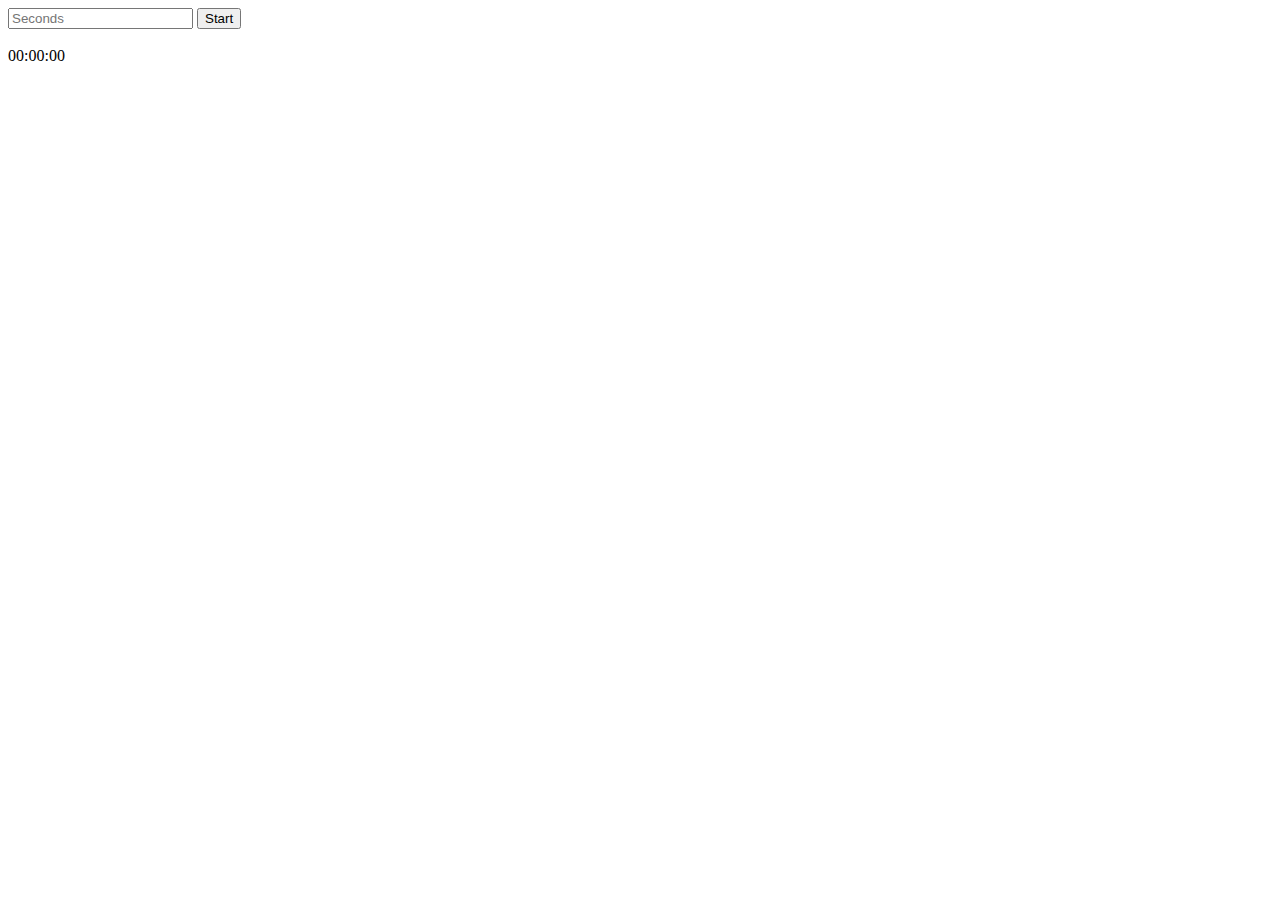
<file: 1 task/index.html>
<!DOCTYPE html>
<html lang="en">
  <head>
    <meta charset="UTF-8" />
    <meta http-equiv="X-UA-Compatible" content="IE=edge" />
    <meta name="viewport" content="width=device-width, initial-scale=1.0" />
    <title>1 task</title>
  </head>
  <body>
    <input placeholder="Seconds" class="input" type="text" />

    <button class="button">Start</button>

    <br />
    <br />

    <span class="span">00:00:00</span>

    <script src="./index.js"></script>
  </body>
</html>
</file>
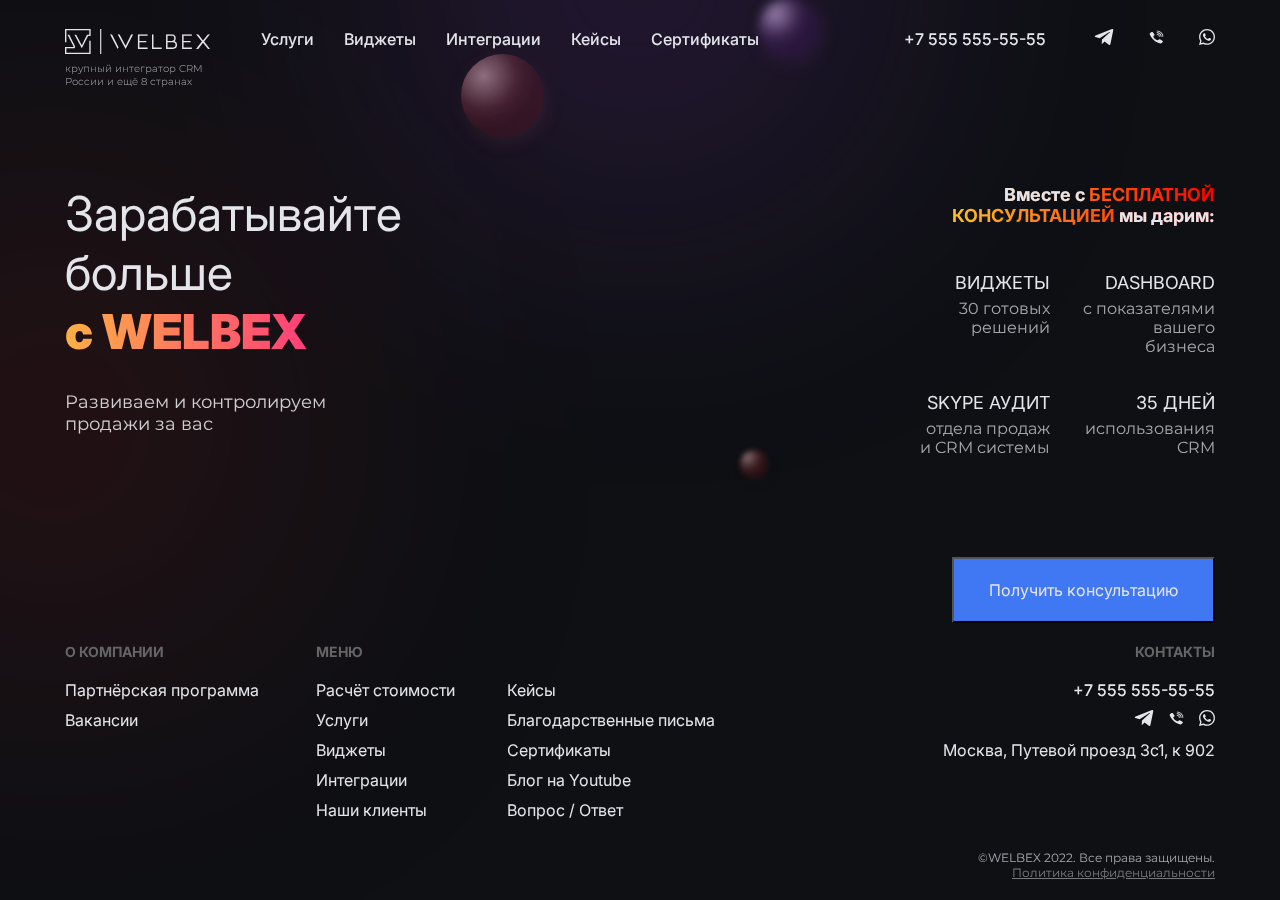
<file: 2 task/index.html>
<!DOCTYPE html>
<html lang="en">

<head>
  <meta charset="UTF-8" />
  <meta http-equiv="X-UA-Compatible" content="IE=edge" />
  <meta name="viewport" content="width=device-width, initial-scale=1.0" />
  <title>2 task</title>
  <link rel="stylesheet" href="./index.css" />
</head>

<body class="flex">
  <!-- хедер -->
  <header class="flex">
    <div class="container flex">
      <!-- логотип -->
      <div class="logo flex">
        <img src="./assets/logo_welbex.svg" height="25px" />
        <span class="logo__title text_montserrat">
          крупный интегратор CRM<br />Росcии и ещё 8 странах
        </span>
      </div>
      <!-- навигация -->
      <nav class="nav flex">
        <a href="" class="nav__link text_inter">Услуги</a>
        <a href="" class="nav__link text_inter">Виджеты</a>
        <a href="" class="nav__link text_inter">Интеграции</a>
        <a href="" class="nav__link text_inter">Кейсы</a>
        <a href="" class="nav__link text_inter">Сертификаты</a>
      </nav>
      <!-- связаться -->
      <div class="contact flex">
        <a href="tel:+7 555 555-55-55" class="nav__link text_inter">+7 555 555-55-55</a>
        <div class="messangers flex">
          <a href=""><img src="./assets/telegram.svg" height="16px" /></a>
          <a href=""><img src="./assets/viber.svg" height="16px" /></a>
          <a href=""><img src="./assets/whatsApp.svg" height="16px" /></a>
        </div>
      </div>
    </div>
  </header>
  <!-- контент -->
  <main>
    <div class="container main flex ">
      <!-- левая часть -->
      <div>
        <h1 class="main-title text_inter">
          Зарабатывайте больше<br />
          <span class="main-title__gradient">с WELBEX</span>
        </h1>
        <p class="main-subtitle text_montserrat">
          Развиваем и контролируем<br />продажи за вас
        </p>
      </div>
      <!-- правая часть -->
      <div class="content flex">
        <!-- шапка -->
        <h1 class="content-header text_inter"><span class="content-header__text">Вместе с</span>
          бесплатной<br />консультацией
          <span class="content-header__text">мы дарим:</span>
        </h1>
        <!-- колонки предложений -->
        <div class="content-body flex">
          <div class="content-body__element">
            <p class="content-body__title text_inter">Виджеты</p>
            <span class="content-body__text text_montserrat">30 готовых решений</span>
          </div>
          <div class="content-body__element">
            <p class="content-body__title text_inter">Dashboard</p>
            <span class="content-body__text text_montserrat">с показателями
              вашего бизнеса</span>
          </div>
          <div class="content-body__element">
            <p class="content-body__title text_inter">Skype Аудит</p>
            <span class="content-body__text text_montserrat">отдела продаж и CRM системы</span>
          </div>
          <div class="content-body__element">
            <p class="content-body__title text_inter">35 дней</p>
            <span class="content-body__text text_montserrat">использования CRM</span>
          </div>
        </div>
        <!-- альтернативный список вместо колонок -->
        <ul class="content-body_mob text_montserrat">
          <li>Skype аудит</li>
          <li>30 виджетов</li>
          <li>Dashboard</li>
          <li>Месяц аmoCRM</li>
        </ul>
        <!-- кнопка -->
        <button class="button_common text_inter">Получить консультацию</button>
      </div>
    </div>
    <!-- фон -->
    <div class="background">
      <div class="background__light background__light_purple"></div>
      <div class="background__light background__light_red"></div>
      <div class="background__ball background__ball_purple"></div>
      <div class="background__ball background__ball_orange"></div>
      <div class="background__ball background__ball_red"></div>
    </div>
  </main>
  <!-- футер -->
  <footer class="flex">
    <div class="container flex">
      <div>
        <!-- блоки с информацией -->
        <p class="footer-upper__title text_inter">О компании</p>
        <ul class="footer-upper__links flex text_inter">
          <li><a href="">Партнёрская программа</a></li>
          <li><a href="">Вакансии</a></li>
        </ul>
      </div>
      <div>
        <p class="footer-upper__title text_inter">Меню</p>
        <ul class="footer-upper__links flex text_inter">
          <li><a href="">Расчёт стоимости</a></li>
          <li><a href="">Услуги</a></li>
          <li><a href="">Виджеты</a></li>
          <li><a href="">Интеграции</a></li>
          <li><a href="">Наши клиенты</a></li>
          <li><a href="">Кейсы</a></li>
          <li><a href="">Благодарственные письма</a></li>
          <li><a href="">Сертификаты</a></li>
          <li><a href="">Блог на Youtube</a></li>
          <li><a href="">Вопрос / Ответ</a></li>
        </ul>
      </div>
      <!-- блок с контактами -->
      <div class="footer-upper flex">
        <p class="footer-upper__title text_inter">Контакты</p>
        <div class="footer-upper__contacts flex">
          <span><a href="tel:+7 555 555-55-55" class="nav__link text_inter">+7 555 555-55-55</a></span>
          <div class="footer-upper__messangers flex">
            <a href=""><img src="./assets/telegram.svg" height="16px" /></a>
            <a href=""><img src="./assets/viber.svg" height="16px" /></a>
            <a href=""><img src="./assets/whatsApp.svg" height="16px" /></a>
          </div>
          <span class="text_inter">Москва, Путевой проезд 3с1, к 902</span>
        </div>
      </div>
    </div>
    <!-- нижняя часть -->
    <div class="container footer-bottom flex">
      <span class="footer-bottom__text text_montserrat">©WELBEX 2022. Все права защищены.<br /><a href=""
          class="footer-bottom__text text_montserrat">Политика конфиденциальности</a></span>
    </div>
  </footer>
</body>

</html>
</file>
<file: 2 task/index.css>
@import url("https://fonts.googleapis.com/css2?family=Inter:wght@400;500;700;900&family=Montserrat:wght@300;400&display=swap");
@import url('./css/common.css');
@import url('./css/header.css');
@import url('./css/main.css');
@import url('./css/footer.css');
@import url('./css/background.css');
</file>
